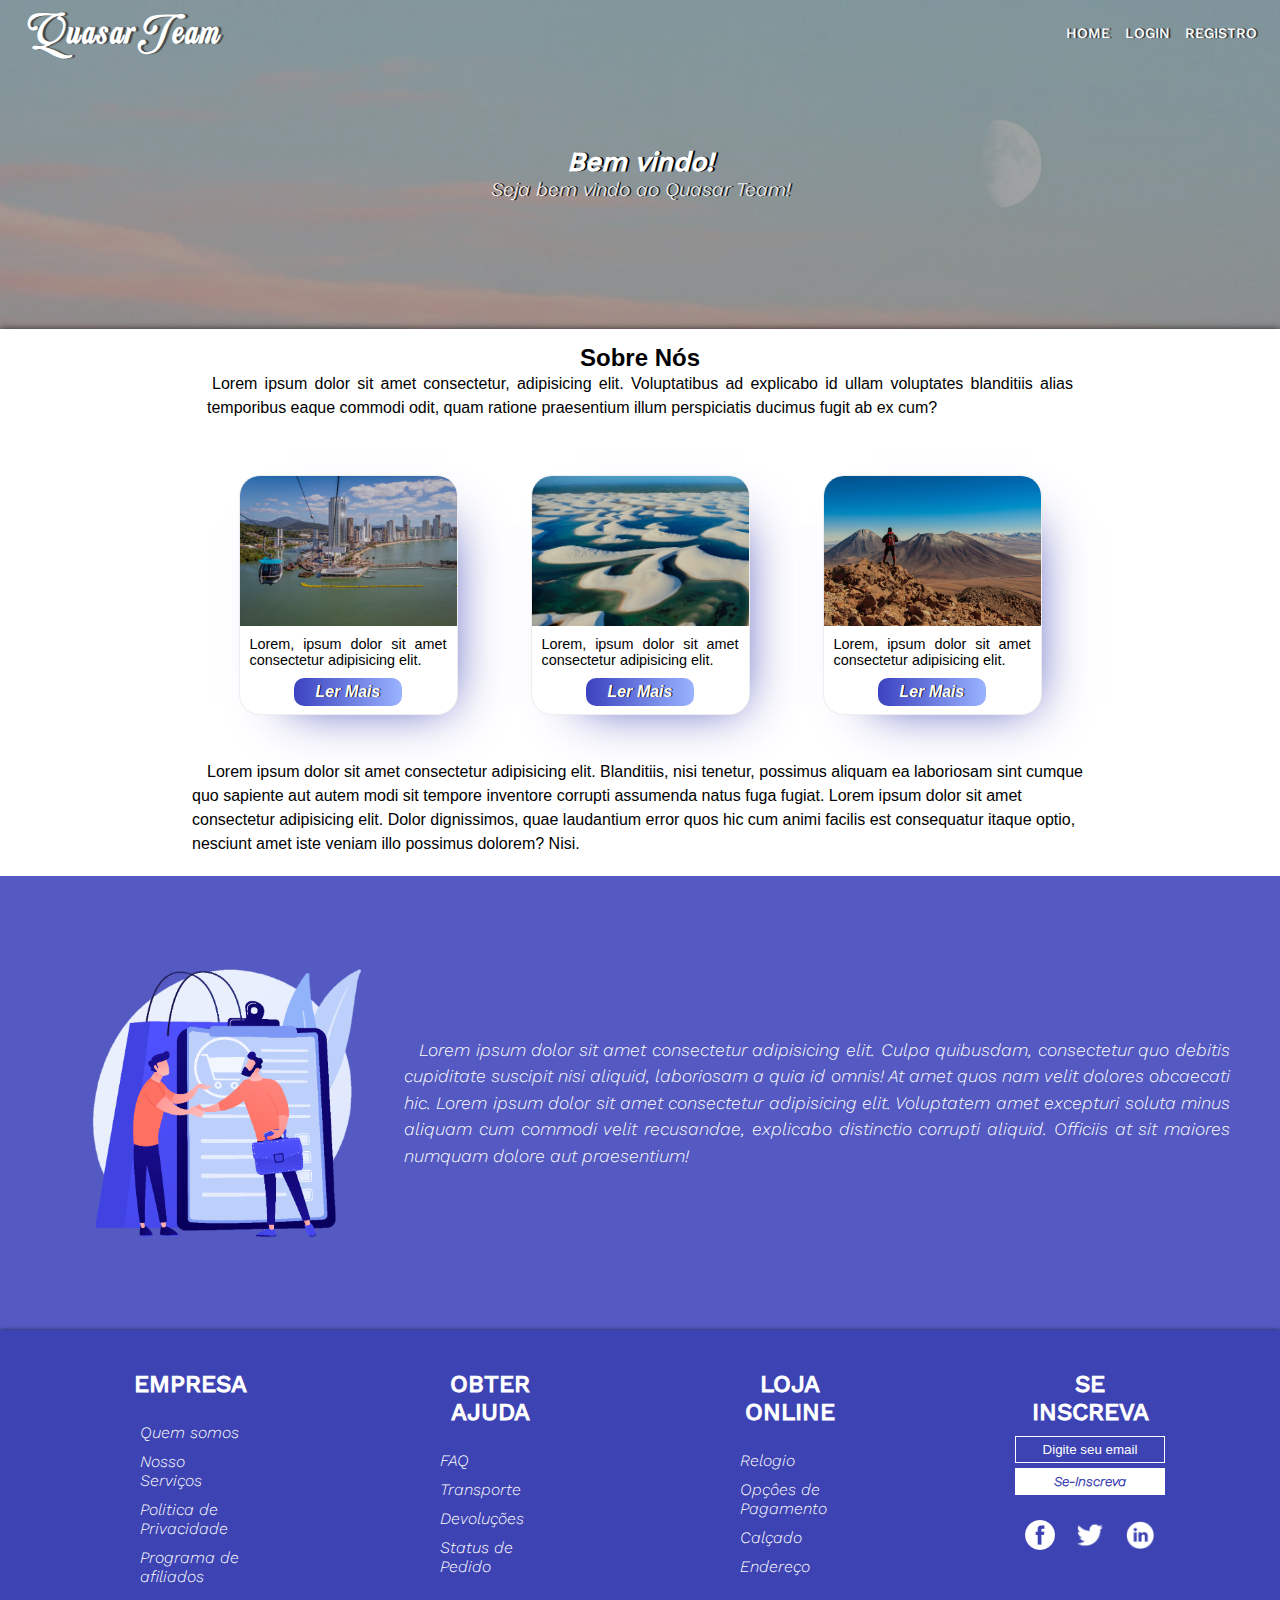
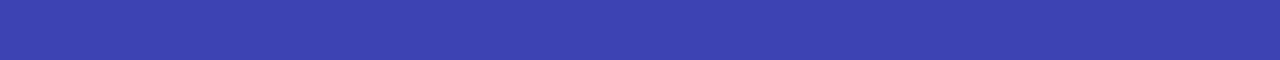
<file: index.html>
<!DOCTYPE html>
<html lang="pt-br">
<head>
	<meta charset="UTF-8">
	<meta http-equiv="X-UA-Compatible" content="IE=edge">
	<meta name="viewport" content="width=device-width, initial-scale=1.0">
	<title>Quasar Team</title>
	<link rel="stylesheet" href="estilos/mobile-first.css">
	<link rel="stylesheet" href="estilos/MediaQuery.css">
	<link rel="stylesheet" href="estilos/MediaQuery-Footer.css">

	<link rel="shortcut icon" href="imagens/Icon.png" type="image/x-icon">

</head>
<body>
	<header>
		<nav>
			<h1>QuasarTeam</h1>
			<ul>
				<li><a href="index.html">Home</a>
				<li><a href="PagLogReg/login.html">Login</a>
				<li><a href="PagLogReg/registro.html">Registro</a>
			</ul>
		</nav>
	</header>

	
	<section class="painel">
		<h1>Bem vindo!</h1>
		<p>Seja bem vindo ao Quasar Team!</p>
	</section>

		<main>
			<section class="container">

				<section class="cont1">
					<h2>Sobre Nós</h2>
					<p>Lorem ipsum dolor sit amet consectetur, adipisicing elit. Voluptatibus ad explicabo id ullam voluptates blanditiis alias temporibus eaque commodi odit, quam ratione praesentium illum perspiciatis ducimus fugit ab ex cum?</p>
				</section>


					<section class="cards">
						<article class="card card-1">
							<div id="img"></div>
							<h3>Lorem, ipsum dolor sit amet consectetur adipisicing elit.</h3>
							<a href="#">Ler Mais</a>
						</article>

						<article class="card card-2">
							<div id="img"></div>
							<h3>Lorem, ipsum dolor sit amet consectetur adipisicing elit.</h3>
							<a href="#">Ler Mais</a>
						</article>

						<article class="card card-3">
							<div id="img"></div>
							<h3>Lorem, ipsum dolor sit amet consectetur adipisicing elit.</h3>
							<a href="#">Ler Mais</a>
						</article>
					</section>

						<article class="cont2">
							<p>Lorem ipsum dolor sit amet consectetur adipisicing elit. Blanditiis, nisi tenetur, possimus aliquam ea laboriosam sint cumque quo sapiente aut autem modi sit tempore inventore corrupti assumenda natus fuga fugiat. Lorem ipsum dolor sit amet consectetur adipisicing elit. Dolor dignissimos, quae laudantium error quos hic cum animi facilis est consequatur itaque optio, nesciunt amet iste veniam illo possimus dolorem? Nisi.</p>	
						</article>
			</section>
		</main>

		<aside>
			<img src="imagens/ilustraçao.png" alt="Ilustração">
			<p>Lorem ipsum dolor sit amet consectetur adipisicing elit. Culpa quibusdam, consectetur quo debitis cupiditate suscipit nisi aliquid, laboriosam a quia id omnis! At amet quos nam velit dolores obcaecati hic. Lorem ipsum dolor sit amet consectetur adipisicing elit. Voluptatem amet excepturi soluta minus aliquam cum commodi velit recusandae, explicabo distinctio corrupti aliquid. Officiis at sit maiores numquam dolore aut praesentium!</p>
		</aside>

		<footer>

			<div class="empresa">
				<h2>Empresa</h2>
				<ul>
					<li>Quem somos</li>
					<li>Nosso Serviços</li>
					<li>Politica de Privacidade</li>
					<li>Programa de afiliados</li>
				</ul>
			</div>

			<div class="ajuda">
				<h2>Obter ajuda</h2>
				<ul>
					<li>FAQ</li>
					<li>Transporte</li>
					<li>Devoluções</li>
					<li>Status de Pedido</li>
				</ul>
			</div>

			<div class="loja">
				<h2>Loja Online</h2>
				<ul>
					<li>Relogio</li>
					<li>Opçôes de Pagamento</li>
					<li>Calçado</li>
					<li>Endereço</li>
				</ul>
			</div>

			<div class="inscriçao">
				<h2>Se Inscreva</h2>

				<form action="#" method="get">
					<input type="email" name="email" id="Iemail" class="email" placeholder="Digite seu email">

					<br>

					<input type="submit" value="Se-Inscreva" class="submit">
				</form>

				<ul>
					<li>
						<a href="#">
						<img src="imagens/Footer-facebook-icon.png" alt="">
						</a>

					<li>
						<a href="#">
						<img src="imagens/Footer-twiiter-icon.png" alt="">
						</a>

					<li>
						<a href="#">
						<img src="imagens/Footer-linkedin-icon.png" alt="">
						</a>
				</ul>
			</div>
		</footer>
								
</body>
</html>
</file>
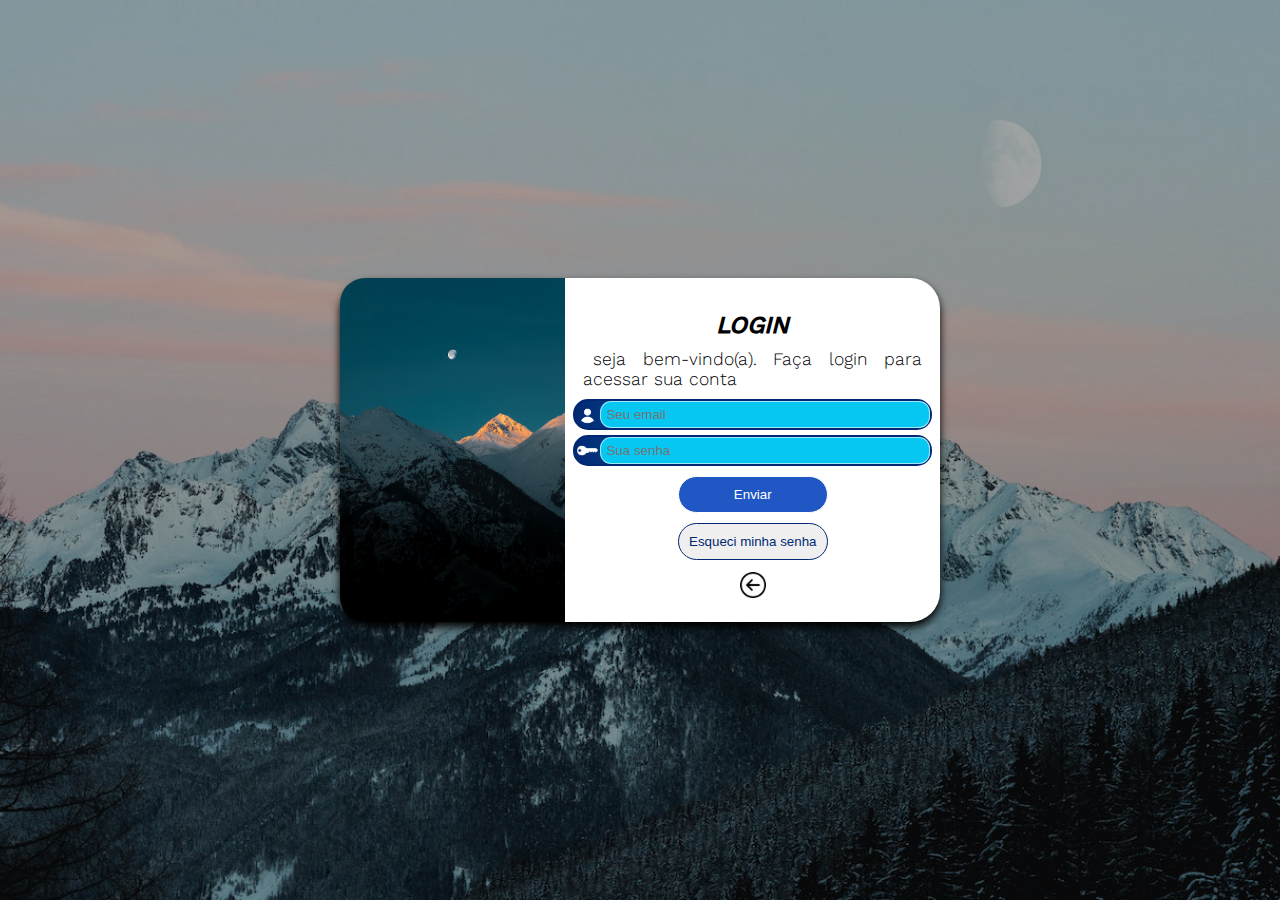
<file: PagLogReg/login.html>
<!DOCTYPE html>
<html lang="pt-br">
<head>
	<meta charset="UTF-8">
	<meta http-equiv="X-UA-Compatible" content="IE=edge">
	<meta name="viewport" content="width=device-width, initial-scale=1.0">
	<title>Quasar Team</title>
	<link rel="stylesheet" href="estilos/Login-MobileFirst.css">
	<link rel="stylesheet" href="estilos/Login-MediaQuery.css">

	<link rel="shortcut icon" href="../imagens/Icon.png" type="image/x-icon">
</head>
<body>
	<main>

		<div class="imagem">
		</div>

		<div class="form">
			<h2>Login</h2>
			<p>seja bem-vindo(a). Faça login para acessar sua conta</p>
		

				<form action="Login.php" method="post" autocomplete="on">

				<div class="form-card">

					<label for="Iemail"><img src="../PagLogReg/imagens/email.png" alt=""></label>

					<input type="email" name="email" id="Iemail" class="login"
					placeholder="Seu email" required  minlength="7" autocomplete="email">

				</div>

				<div class="form-card">
					<label for="Isenha"><img src="../PagLogReg/imagens/senha.png" alt=""></label>

					<input type="password" name="Senha" id="Isenha" class="login" required placeholder="Sua senha" minlength="4" maxlength="15" autocomplete="current-password">
				</div>

				<input type="submit" value="Enviar" id="Enviar">
				<input type="reset" value="Esqueci minha senha" id="esqueci">

				</form>

				<div class="Voltar">
					<a href="../index.html">
						<img src="imagens/voltar.png" alt="">
					</a>
				</div>
		</div>
	</main>
</body>
</html>
</file>
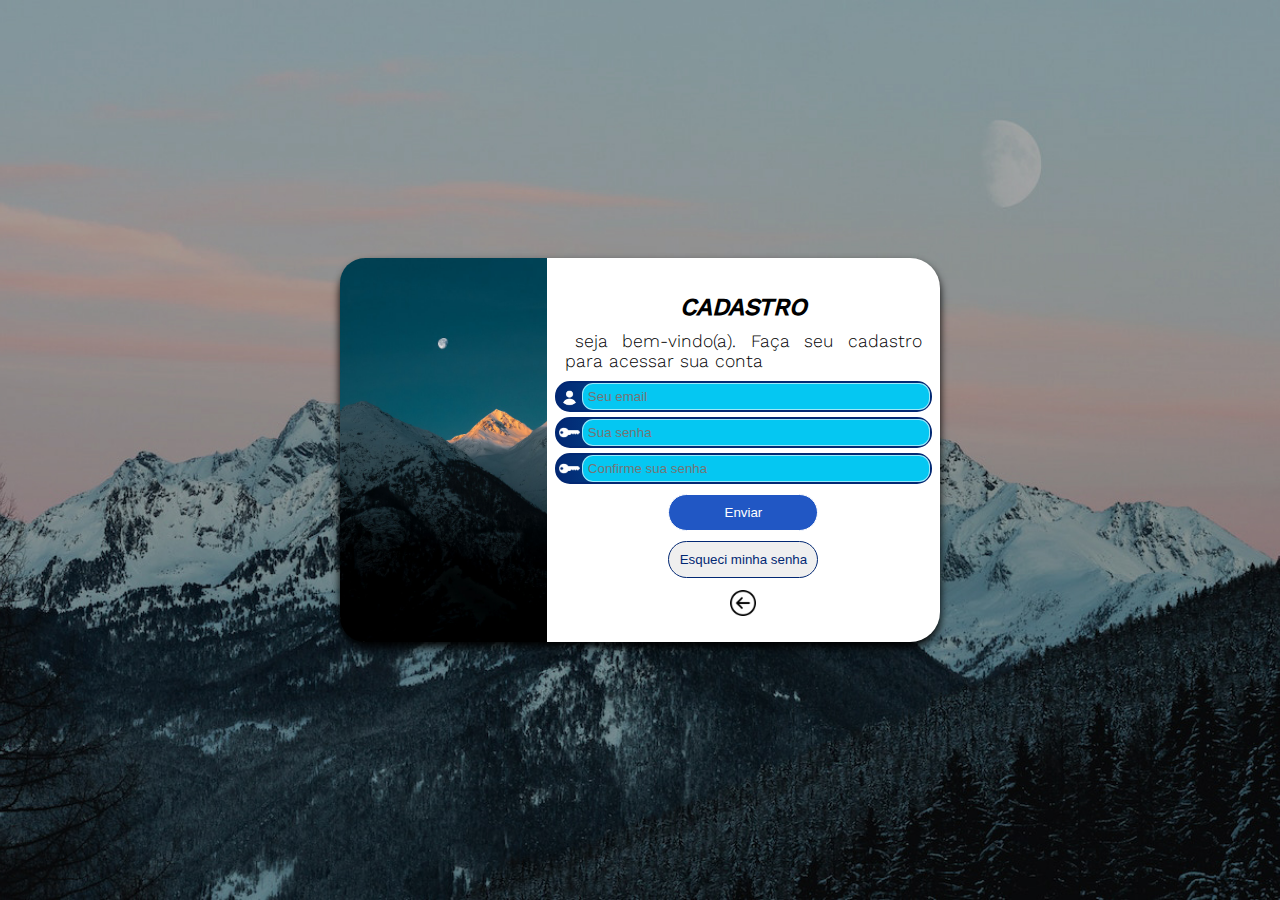
<file: PagLogReg/registro.html>
<!DOCTYPE html>
<html lang="pt-br">
<head>
	<meta charset="UTF-8">
	<meta http-equiv="X-UA-Compatible" content="IE=edge">
	<meta name="viewport" content="width=device-width, initial-scale=1.0">
	<title>Quasar Team</title>

	<link rel="stylesheet" href="estilos/Registro-MobileFirst.css">
	<link rel="stylesheet" href="estilos/Registro-MediaQuery.css">

	<link rel="shortcut icon" href="../imagens/Icon.png" type="image/x-icon">
</head>
<body>
	<main>

		<div class="imagem">
		</div>

		<div class="form">
			<h2>Cadastro</h2>
			<p>seja bem-vindo(a). Faça seu cadastro para acessar sua conta</p>
		

				<form action="Login.php" method="post" autocomplete="on">

				<div class="form-card">

					<label for="Iemail"><img src="../PagLogReg/imagens/email.png" alt=""></label>

					<input type="email" name="email" id="Iemail" class="registro"
					placeholder="Seu email" required  minlength="7" autocomplete="email">

				</div>

				<div class="form-card">
					<label for="Isenha"><img src="../PagLogReg/imagens/senha.png" alt=""></label>

					<input type="password" name="Senha" id="Isenha" class="registro" 
					required 
					placeholder="Sua senha" 
					minlength="4" maxlength="15" 
					autocomplete="current-password">
				</div>

				<div class="form-card">

					<label for="Isenha"><img src="../PagLogReg/imagens/senha.png" alt=""></label>

					<input type="password" name="Senha" id="Isenha" class="registro" 
					required placeholder="Confirme sua senha" 
					minlength="4" maxlength="15" 
					autocomplete="current-password">
				</div>

				<input type="submit" value="Enviar" id="Enviar">
				<input type="reset" value="Esqueci minha senha" id="esqueci">

				</form>

				<div class="Voltar">
					<a href="../index.html" >
						<img src="imagens/voltar.png" alt="">
					</a>
				</div>
		</div>
	</main>
</body>
</html>
</file>
<file: estilos/mobile-first.css>
@charset "UTF-8";

/* Todas as demais Midias*/

/* Typical Device Breakpoints
-----------------------------------
	Pequenas Telas: 600px
	Celular: 600px até 768px
	Tablet:  769px até 992px
	Desktop: 992px até 1200px
	Grandes Telas: acima de 1200px
*/

*{
	margin: 0px;
	padding: 0px;
	box-sizing: border-box;
	font-family: -apple-system, BlinkMacSystemFont, 'Segoe UI', Roboto, Oxygen, Ubuntu, Cantarell, 'Open Sans', 'Helvetica Neue', sans-serif;
}

@font-face {
	font-family: 'font-titulo';
	src: url('../fonts/white_dream/WhiteDreamPERSONALUSEONLY-Regular.otf');
}

@font-face {
	font-family: 'work-medium';
	src: url(../fonts/static/WorkSans-Medium.ttf);
}

@font-face {
	font-family: 'work-light-italic';
	src: url('../fonts/static/WorkSans-LightItalic.ttf');
}

@import url('https://fonts.googleapis.com/css2?family=Open+Sans:ital,wght@0,300;1,400&display=swap');

:root{
	--font-titulo: 'font-titulo';
	--font-work-medium: 'work-medium';
	--font-work-light: 'work-light-italic';

	--cor1: #262625;
	--cor2: #1F3740;
	--cor3: #84B4BF;
	--cor4: #D0ECF2;
	--cor5: #F2D3D0;
}

::-webkit-scrollbar{
	width: 0px;
	height: 0px;
}


/*TROQUEI O WIDTH DO BODY E DO ASIDE PARA AUTO SE FOR DEIXAR A BARRA DE ROLAGEM SE NAO FOR , DEVE MUDAR O BODY E ASIDE PARA 100VW*/
body, html{
	background: var(--cor3) url('../imagens/background-desktop.jpg') no-repeat;
	background-attachment: fixed;
	background-size: cover;
	background-position: center bottom;
	width: auto;
}



main{
	height: 100%;
}

nav{
	padding: 8px;

	display: flex;
	align-items: center;
	justify-content: space-between;
}

nav h1{
	font-size: 1.3em;
	font-family: var(--font-titulo);
	color: white;
	text-shadow: 3px 0px 1px rgba(0, 0, 0, 0.507);
	margin-top: 5px;
	letter-spacing: 2px;
}

nav h1:hover{
	opacity: 0.6;
	transition: 1s;
}

nav ul{
	list-style-type: none;
	display: flex;
	align-items: center;
	justify-content: space-around;
}

nav a{
	font-size: .8em;
	font-weight: bold;
	margin-right: 6px;

	text-decoration: none;
	text-transform: uppercase;

	color: white;
	text-shadow: 2px 0px 1px rgba(0, 0, 0, 0.692);
	font-family: var(--font-work-medium);
	font-weight: 300;
}

li a:hover{
	opacity: 0.6;
	transition: 1s;
	padding-right: 7px;
}

main{
	box-shadow: 0px 0px 7px rgba(0, 0, 0, 0.74);
	width: 100%;
	height: auto;
}

.painel{
	margin-top: 5em;
}

.painel  h1{
	color: white;
	text-shadow: 2.5px 0px 0px rgb(0, 0, 0);
	font-size: 1.7em;
	text-align: center;
	font-family: var(--font-work-medium);
	font-style: italic;
}

.painel > p{
	font-size: 1.2em;
	text-align: center;
	color: white;
	text-shadow: 2.5px 0px 0px black;
	font-family: var(--font-work-light);
}

.container{
	margin-top: 8em;
	width: 100%;
}

.cont1{
	background-color: white;
	padding: 15px;
}

.cont1 h2{
	text-align: center;
}

.cont1 p{
	text-indent: 5px;
	text-align: justify;
	padding-bottom: 30px;
	line-height: 1.5em;
}

.cont2 {
	background-color: #ffff;
}

.cont2 p{
	padding-top: 15px;
	text-indent: 15px;
	line-height: 1.5em;
}



.cards{
	background-color: white;
	width: 100%;
	padding: 10px;
}

.card {
    margin: auto;
    margin-bottom: 20px;
    width: 70%;
    height: 250px;
    background-color: white;
    border-radius: 21px;
    box-shadow: 20px 20px 50px -30px #3d43b3;
    border: 1px solid rgba(0, 0, 0, 0.068);
}


.card-1 #img{
	border-radius: 20px 20px 0px 0px;
	background: url('../imagens/cards/card-1.jpg') no-repeat;
	background-size: cover;
	filter: brightness(80%);
	
	height: 150px;
	width: 100%;
}

.card-2 #img{
	border-radius: 20px 20px 0px 0px;
	background: url('../imagens/cards/card-2.jpg') no-repeat;
	background-size: cover;
	filter: brightness(80%);
	
	height: 150px;
	width: 100%;
}

.card-3 #img{
	border-radius: 20px 20px 0px 0px;
	background: url('../imagens/cards/card-3.jpg') no-repeat;
	background-size: cover;
	filter: brightness(80%);
	
	height: 150px;
	width: 100%;
}

.card h3{
	font-size: .9em;
	font-weight: 300;
	padding: 10px;
	text-align: justify;
}

.card a{
	display: block;
    padding: 5px;
    text-decoration: none;
    color: white;
	text-shadow: 1px 0px 0px black;
    background: linear-gradient(to right, #4f55d1, #9ab3ff);
    border-radius: 10px;
    text-align: center;
    width: 50%;
    margin: auto;
	font-weight: bold;
	font-style: italic;
}

.card a:hover{
	opacity: .9;
	transition-duration: 3s;
	padding-left: 20px;
}

aside{
	background-color: #545ac2;
	width: auto;
	padding: 20px;
}

aside img{
	display: block;
	width: 60%;
	margin: auto;
}

aside p{
	color: white;
	font-family: var(--font-work-light);
	text-indent: 15px;
	text-align: justify;
}


footer{
	width: 100%;
	padding: 20px;

	color: white;
	display: flex;
	align-items: center;
	flex-direction: column;

	background-color: #3d43b3;
	box-shadow: 0px 0px 4px rgba(0, 0, 0, 0.603);
	
}

footer h2{
	font-family: var(--font-work-medium);
	text-align: center;
	text-transform: uppercase;
}


footer ul{
	list-style-type: none;
	padding: 20px;

	display: flex;
	align-items: center;
	flex-direction: column;
}


footer li{
	padding: 5px;
	font-family: var(--font-work-light);
}

footer input.email{
	width: 100%;
	border: 1px solid white;
	background-color: #3d43b3;
	padding: 5px;
}

footer input::placeholder{
	color: white;
	text-align: center;
}

footer input.submit{
	width: 100%;
	border: 1px solid white;
	background-color: white;
	padding: 5px;
	font-family: var(--font-work-light);
	font-weight: bold;
	color: #3d43b3;
	margin-top: 5px;
}

footer img{
	width: 30px;
	height: 30px;
}

.inscriçao h2{
	text-align: center;
}

.inscriçao ul{
	display: flex;
	align-items: center;
	flex-direction: row;
}

.inscriçao a{
	padding: 5px;
}

.inscriçao .submit:hover{
	color: white;
	background-color: #3d43b3;
	transition-duration: 1s;
}
</file>
<file: estilos/MediaQuery.css>
@charset "UTF-8";

/* Todas as demais Midias*/

/* Typical Device Breakpoints
-----------------------------------
	Pequenas Telas: 600px
	Celular: 600px até 768px
	Tablet:  769px até 992px
	Desktop: 992px até 1200px
	Grandes Telas: acima de 1200px
*/

/*Pequenas Telas: 600px*/

@media screen and (min-width: 400px) and (max-width: 600px){

	main{
		background-color: white;
		width: 100%;
	}

	nav h1{
		text-indent: 20px;
		font-size: 1.8em;
		letter-spacing: 3px;
	}

	nav a{
		font-size: .8em;
		margin-right: 15px;
	}

	.container{
		width: 95%;
		margin: auto;
		margin-top: 8em;
	}

	.cont2{
		padding-bottom: 20px;
	}

	.cards{
		background-color: white;
		width: 100%;
		padding: 10px;

		display: flex;
		flex-direction: row;
		flex-wrap: wrap;
	}
	
	.card {
		margin: auto;
		margin-bottom: 20px;
		padding-bottom: 8px;

		width: 40%;
		height: 100%;

		background-color: white;
		border-radius: 21px;

		box-shadow: 20px 20px 50px -30px #3d43b3;
		border: 1px solid rgba(0, 0, 0, 0.068);
	}
	
	
	.card-1 #img{
		border-radius: 20px 20px 0px 0px;
		background: url('../imagens/cards/card-1.jpg') no-repeat;
		background-size: cover;
		
		height: 150px;
		width: 100%;
	}
	
	.card-2 #img{
		border-radius: 20px 20px 0px 0px;
		background: url('../imagens/cards/card-2.jpg') no-repeat;
		background-size: cover;
		
		height: 150px;
		width: 100%;
	}
	
	.card-3 #img{
		border-radius: 20px 20px 0px 0px;
		background: url('../imagens/cards/card-3.jpg') no-repeat;
		background-size: cover;
		
		height: 150px;
		width: 100%;
	}
	
	.card h3{
		font-size: .9em;
		font-weight: 300;
		padding: 10px;
		text-align: justify;
	}
	
	.card a{
		display: block;

		padding: 5px;

		font-weight: bold;
		text-align: center;
		text-decoration: none;
		text-shadow: 1px 0px 0px black;
		color: white;
		
		background: linear-gradient(to right, #3B42BF, #9ab3ff);
		border-radius: 10px;

		width: 50%;
		margin: auto;
	}
	
	.card a:hover{
		opacity: .9;
		transition-duration: .3s;
		padding-left: 10px;
		color: white;
	}

	aside{
		background-color: #545ac2;
		padding: 20px;
	}
	
	aside img{
		display: block;
		width: 65%;
		margin: auto;
	}
	
	aside p{
		color: white;
		font-family: var(--font-work-light);
		text-indent: 15px;
		line-height: 1.8em;
	}
}


/*Celular e Tablet: 600px até 992px*/
@media screen and (min-width: 600px) and (max-width: 992px){

	body, html{
		background: var(--cor3) url('../imagens/background-desktop.jpg') no-repeat;
		background-attachment: fixed;
		background-size: cover;
		background-position: center bottom;
	}

	main{
		background-color: white;
		width: 100%;
	}

	nav h1{
		text-indent: 20px;
		font-size: 1.8em;
		letter-spacing: 3px;
	}

	nav a{
		font-size: .8em;
		margin-right: 15px;
	}

	.container{
		width: 90%;
		margin: auto;
		margin-top: 8em;
	}

	.cont1 p{
		font-size: 1.1;
		padding-top: 15px;
	}

	.cont1 h2{
		font-size: 1.1em;
	}

	.cont2{
		padding-bottom: 20px;
	}

	.cards{
		background-color: white;
		width: 100%;
		padding: 10px;

		display: flex;
		flex-direction: row;
		flex-wrap: wrap;
	}
	
	.card {
		margin: auto;
		margin-bottom: 20px;
		padding-bottom: 8px;

		width: 30%;
		height: 100%;

		background-color: white;
		border-radius: 21px;

		box-shadow: 20px 20px 50px -30px #3d43b3;
		border: 1px solid rgba(0, 0, 0, 0.068);
	}
	
	
	.card-1 #img{
		border-radius: 20px 20px 0px 0px;
		background: url('../imagens/cards/card-1.jpg') no-repeat;
		background-size: cover;
		
		height: 150px;
		width: 100%;
	}
	
	.card-2 #img{
		border-radius: 20px 20px 0px 0px;
		background: url('../imagens/cards/card-2.jpg') no-repeat;
		background-size: cover;
		
		height: 150px;
		width: 100%;
	}
	
	.card-3 #img{
		border-radius: 20px 20px 0px 0px;
		background: url('../imagens/cards/card-3.jpg') no-repeat;
		background-size: cover;
		
		height: 150px;
		width: 100%;
	}
	
	.card h3{
		font-size: .9em;
		font-weight: 300;
		padding: 10px;
		text-align: justify;
	}
	
	.card a{
		display: block;

		padding: 5px;

		font-weight: bold;
		text-align: center;
		text-decoration: none;
		text-shadow: 1px 0px 0px black;
		color: white;
		
		background: linear-gradient(to right, #3B42BF, #9ab3ff);
		border-radius: 10px;

		width: 50%;
		margin: auto;
	}
	
	.card a:hover{
		opacity: .9;
		transition-duration: .3s;
		padding-left: 10px;
		color: white;
	}

	aside{
		background-color: #545ac2;
		padding: 30px;
		
		display: flex;
		align-items: center;
		justify-content: space-around;
	}
	
	aside img{
		display: block;
		width: 50%;
		margin: auto;
	}
	
	aside p{
		color: white;
		font-family: var(--font-work-light);
		text-indent: 15px;
		font-size: 0.9em;
		line-height: 1.6em;
	}
}


@media screen and (min-width: 700px) and (max-width: 992px){

 	aside img{
		display: block;
		width: 40%;
		margin: auto;
 	}

	aside p{
		color: white;
		font-family: var(--font-work-light);
		text-indent: 15px;
		font-size: 1em;
		line-height: 1.9em;
	}
}

/*Desktop: 992px até 1200px*/
@media screen and (min-width: 992px) and (max-width: 1200px){

	body, html{
		background: var(--cor3) url('../imagens/background-desktop.jpg') no-repeat;
		background-attachment: fixed;
		background-size: cover;
		background-position: center bottom;
	}

	main{
		background-color: white;
		width: 100%;
	}

	nav h1{
		text-indent: 20px;
		font-size: 1.8em;
		letter-spacing: 3px;
	}

	nav a{
		font-size: .8em;
		margin-right: 15px;
	}

	.container{
		width: 85%;
		margin: auto;
		margin-top: 8em;
	}

	.cont2{
		padding-bottom: 20px;
	}

	.cards{
		background-color: white;
		width: 100%;
		padding: 10px;

		display: flex;
		flex-direction: row;
		flex-wrap: wrap;
	}
	
	.card {
		margin: auto;
		margin-bottom: 20px;
		padding-bottom: 8px;

		width: 26%;
		height: 100%;

		background-color: white;
		border-radius: 21px;

		box-shadow: 20px 20px 50px -30px #3d43b3;
		border: 1px solid rgba(0, 0, 0, 0.068);
	}
	
	
	.card-1 #img{
		border-radius: 20px 20px 0px 0px;
		background: url('../imagens/cards/card-1.jpg') no-repeat;
		background-size: cover;
		
		height: 150px;
		width: 100%;
	}
	
	.card-2 #img{
		border-radius: 20px 20px 0px 0px;
		background: url('../imagens/cards/card-2.jpg') no-repeat;
		background-size: cover;
		
		height: 150px;
		width: 100%;
	}
	
	.card-3 #img{
		border-radius: 20px 20px 0px 0px;
		background: url('../imagens/cards/card-3.jpg') no-repeat;
		background-size: cover;
		
		height: 150px;
		width: 100%;
	}
	
	.card h3{
		font-size: .9em;
		font-weight: 300;
		padding: 10px;
		text-align: justify;
	}
	
	.card a{
		display: block;

		padding: 5px;

		font-weight: bold;
		text-align: center;
		text-decoration: none;
		text-shadow: 1px 0px 0px black;
		color: white;
		
		background: linear-gradient(to right, #3B42BF, #9ab3ff);
		border-radius: 10px;

		width: 50%;
		margin: auto;
	}
	
	.card a:hover{
		opacity: .9;
		transition-duration: .3s;
		padding-left: 10px;
		color: white;
	}

	aside{
		background-color: #545ac2;
		padding: 30px;
		
		display: flex;
		align-items: center;
		justify-content: space-around;
	}
	
	aside img{
		display: block;
		width: 30%;
	}
	
	aside p{
		color: white;
		font-family: var(--font-work-light);
		text-indent: 15px;
		font-size: 1em;
		line-height: 1.9em;
	}
}


/*Grandes Telas: acima de 1200px*/
@media screen and (min-width: 1200px){

	body, html{
		background: var(--cor3) url('../imagens/background-desktop.jpg') no-repeat;
		background-attachment: fixed;
		background-size: cover;
		background-position: center bottom;
	}

	main{
		background-color: white;
		width: 100%;
	}

	nav h1{
		text-indent: 20px;
		font-size: 1.9em;
		letter-spacing: 3px;
	}

	nav a{
		font-size: .9em;
		margin-right: 15px;
	}

	.container{
		width: 70%;
		margin: auto;
		margin-top: 8em;
	}

	.cont2{
		padding-bottom: 20px;
	}

	.cards{
		background-color: white;
		width: 100%;
		padding: 10px;

		display: flex;
		flex-direction: row;
		flex-wrap: wrap;
	}
	
	.card {
		margin: auto;
		margin-bottom: 20px;
		padding-bottom: 8px;

		width: 25%;
		height: 100%;

		background-color: white;
		border-radius: 21px;

		box-shadow: 20px 20px 50px -30px #3d43b3;
		border: 1px solid rgba(0, 0, 0, 0.068);
	}
	
	
	.card-1 #img{
		border-radius: 20px 20px 0px 0px;
		background: url('../imagens/cards/card-1.jpg') no-repeat;
		background-size: cover;
		
		height: 150px;
		width: 100%;
	}
	
	.card-2 #img{
		border-radius: 20px 20px 0px 0px;
		background: url('../imagens/cards/card-2.jpg') no-repeat;
		background-size: cover;
		
		height: 150px;
		width: 100%;
	}
	
	.card-3 #img{
		border-radius: 20px 20px 0px 0px;
		background: url('../imagens/cards/card-3.jpg') no-repeat;
		background-size: cover;
		
		height: 150px;
		width: 100%;
	}
	
	.card h3{
		font-size: .9em;
		font-weight: 300;
		padding: 10px;
		text-align: justify;
	}
	
	.card a{
		display: block;

		padding: 5px;

		font-weight: bold;
		text-align: center;
		text-decoration: none;
		text-shadow: 1px 0px 0px black;
		color: white;
		
		background: linear-gradient(to right, #3B42BF, #9ab3ff);
		border-radius: 10px;

		width: 50%;
		margin: auto;
	}
	
	.card a:hover{
		opacity: .9;
		transition-duration: .3s;
		padding-left: 10px;
		color: white;
	}

	aside{
		background-color: #545ac2;
		padding: 50px;
		
		display: flex;
		align-items: center;
		justify-content: space-around;
	}
	
	aside img{
		display: block;
		width: 30%;
	}
	
	aside p{
		color: white;
		font-family: var(--font-work-light);
		text-indent: 15px;
		font-size: 1.1em;
		line-height: 1.5em;
	}
}
</file>
<file: estilos/MediaQuery-Footer.css>
@charset "UTF-8";

@media screen and (min-width: 500px){
	footer{
		width: 100%;
		padding: 20px;
	
		color: white;

		display: flex;
		align-items: center;
		flex-direction: row;
		flex-wrap: wrap;
		justify-content: space-around;
	
		background-color: #3d43b3;
	}

	.inscriçao{
		display: inline-block;
		text-align: right;
	}

	.inscriçao h2{
		text-align: center;
	}

	.inscriçao input.email{
		width: 100%;
	}

	.inscriçao input.submit{
		width: 100%;
	}

	.inscriçao ul{
		padding: 0px;
	}
}

@media screen and (min-width: 656px){
	footer{
		width: 100%;
		padding: 40px;
	
		color: white;

		display: flex;
		align-items: center;
		flex-direction: row;
		flex-wrap: nowrap;
		justify-content: space-around;
	
		background-color: #3d43b3;
	}

	footer div{
		width: 150px;
		height: 250px;
	}

	footer ul{
		align-items: flex-start;
	}

	.inscriçao h2{
		margin-bottom: 10px;
	}

	.inscriçao ul{
		margin-top: 20px;
	}
}
</file>
<file: PagLogReg/estilos/Login-MobileFirst.css>
@charset "UTF-8";

@font-face {
	font-family: 'WorkSansMedium' ;
	src: url('../../fonts/static/WorkSans-Medium.ttf');
}

@font-face {
	font-family: 'WorkSansLight' ;
	src: url('../../fonts/static/WorkSans-Light.ttf');
}

::-webkit-scrollbar{
	width: 0px;
	height: 0px;
}

:root{
	--font-titulo: 'WorkSansMedium';
	--font-padrao: 'WorkSansLight';
}


*{
	padding: 0px;
	margin: 0px;
	box-sizing: border-box;
	font-family: -apple-system, BlinkMacSystemFont, 'Segoe UI', Roboto, Oxygen, Ubuntu, Cantarell, 'Open Sans', 'Helvetica Neue', sans-serif;
}

body, html{
	background: url('../../imagens/background-desktop.jpg') no-repeat;
	background-position: center;
	background-size: cover;
	background-attachment: fixed;

	width: auto;
	height: 100vh;

	display: flex;
	align-items: center;
	justify-content: center;
}

main{
	width: 60vw;
	background-color: white;

	border-radius: 30px;
	box-shadow: 0px 5px 9px black;

	transition: width .3s, height .3s;
	transition-timing-function: ease;
}

.imagem{
	background-image: url('../imagens/background.jpg');
	background-position: center center;
	background-repeat: no-repeat;
	background-size: cover;

	height: 150px;
	width: 100%;
	border-radius: 30px 30px 0px 0px;
}


.form{
	padding: 8px;
}

.form h2{
	text-align: center;
	font-family: var(--font-titulo);
	text-transform: uppercase;
	font-style: italic;
	margin: 10px;
	color: black;
}

.form p{
	font-size: 1.1em;
	text-indent: 10px;
	text-align: justify;
	font-family: var(--font-padrao);
	margin: 10px;
	color: black;
}

.form-card{
	display: flex;
	justify-content: flex-start;
	align-items: center;

	margin-top: 5px;

	border: 2px solid #022873;
	background-image: linear-gradient(to right , #022873, #05C7F2);
	border-radius: 15px;
}

.login{
	width: 100%;
	border-radius: 11px;
	border: 1px solid #ffffff9c;
	padding: 5px;
	background-color: #05C7F2;
}

img{
	width: 25px;
	height: 25px;
	vertical-align: middle;
	padding: 2px;
}

#Enviar{
	display: block;
	margin: auto;
	margin-top: 10px;

	padding: 10px;
	width: 150px;

	background-color: #2157c4;
	color: white;

	border: 1px solid white;
	border-radius: 30px;
}

#Enviar:hover{
	background-color: #022873;
	padding-left: 10px;
	color: white;
	transition-duration: 1s;
}

#esqueci{
	display: block;
	margin: auto;
	margin-top: 10px;
	padding: 10px;
	width: 150px;

	border: 1px solid #022873;
	border-radius: 30px;
	color: #022873;
}

#esqueci:hover{
	color: white;
	background-color: #022873;
	transition-duration: 1s;
}

.Voltar{
	width: 100%;
}

.Voltar img {
    margin: auto;
    margin-top: 10px;
    width: 30px;
    height: 30px;
    display: block;
}
</file>
<file: PagLogReg/estilos/Login-MediaQuery.css>
@charset "UTF-8";

/* Todas as demais Midias*/

/* Typical Device Breakpoints
-----------------------------------
	Pequenas Telas: 600px
	Celular: 600px até 768px
	Tablet:  769px até 992px
	Desktop: 992px até 1200px
	Grandes Telas: acima de 1200px
*/

@media screen and (min-width: 450px){
	main{
		width: 50vw;
	}
}

/*Pequenas Telas: 600px*/
@media screen and (min-width: 600px) and (max-width: 768px){
	main{
		width: 45vw;
		background-color: white;
	
		border-radius: 30px;
		box-shadow: 0px 5px 9px black;
	}
}

/*Tablet:  769px até 992px*/
@media screen and (min-width: 769px) and (max-width: 992px){
	main{
		display: flex;
		align-items: center;
		justify-content: space-around;
	}

	.imagem{
		width: 70%;
		height: 21.5em;
		border-radius: 25px 0px 0px 25px;
	}
}


/*Desktop: 992px até 1200px*/
@media screen and (min-width: 992px) and (max-width: 1200px){
	main{
		width: 50vw;

		display: flex;
		align-items: center;
		justify-content: space-around;
	}

	.imagem{
		width: 50%;
		height: 21.5em;
		border-radius: 25px 0px 0px 25px;
	}
}

@media screen and (min-width: 1200px){
	main{
		width: 600px;

		display: flex;
		align-items: center;
		justify-content: space-around;
	}

	.imagem{
		width: 50%;
		height: 21.5em;
		border-radius: 25px 0px 0px 25px;
	}
}
</file>
<file: PagLogReg/estilos/Registro-MobileFirst.css>
@charset "UTF-8";

@font-face {
	font-family: 'WorkSansMedium' ;
	src: url('../../fonts/static/WorkSans-Medium.ttf');
}

@font-face {
	font-family: 'WorkSansLight' ;
	src: url('../../fonts/static/WorkSans-Light.ttf');
}

::-webkit-scrollbar{
	width: 0px;
	height: 0px;
}

:root{
	--font-titulo: 'WorkSansMedium';
	--font-padrao: 'WorkSansLight';
}


*{
	padding: 0px;
	margin: 0px;
	box-sizing: border-box;
	font-family: -apple-system, BlinkMacSystemFont, 'Segoe UI', Roboto, Oxygen, Ubuntu, Cantarell, 'Open Sans', 'Helvetica Neue', sans-serif;
}

body, html{
	background: url('../../imagens/background-desktop.jpg') no-repeat;
	background-position: center;
	background-size: cover;
	background-attachment: fixed;

	width: auto;
	height: 100vh;

	display: flex;
	align-items: center;
	justify-content: center;
}

main{
	width: 60vw;
	background-color: white;

	border-radius: 30px;
	box-shadow: 0px 5px 9px black;

	transition: width .3s, height .3s;
	transition-timing-function: ease;
}

.imagem{
	background-image: url('../imagens/background.jpg');
	background-position: center center;
	background-repeat: no-repeat;
	background-size: cover;

	height: 125px;
	width: 100%;
	border-radius: 30px 30px 0px 0px;
}


.form{
	padding: 8px;
}

.form h2{
	text-align: center;
	font-family: var(--font-titulo);
	text-transform: uppercase;
	font-style: italic;
	margin: 10px;
	color: black;
}

.form p{
	font-size: 1.1em;
	text-indent: 10px;
	text-align: justify;
	font-family: var(--font-padrao);
	margin: 10px;
	color: black;
}

.form-card{
	display: flex;
	justify-content: flex-start;
	align-items: center;

	margin-top: 5px;

	border: 2px solid #022873;
	background-image: linear-gradient(to right , #022873, #05C7F2);
	border-radius: 15px;
}

.registro{
	width: 100%;
	border-radius: 11px;
	border: 1px solid #ffffff9c;
	padding: 5px;
	background-color: #05C7F2;
}

img{
	width: 25px;
	height: 25px;
	vertical-align: middle;
	padding: 2px;
}

#Enviar{
	display: block;
	margin: auto;
	margin-top: 10px;

	padding: 10px;
	width: 150px;

	background-color: #2157c4;
	color: white;

	border: 1px solid white;
	border-radius: 30px;
}

#Enviar:hover{
	background-color: #022873;
	padding-left: 10px;
	color: white;
	transition-duration: 1s;
}

#esqueci{
	display: block;
	margin: auto;
	margin-top: 10px;
	padding: 10px;
	width: 150px;

	border: 1px solid #022873;
	border-radius: 30px;
	color: #022873;
}

#esqueci:hover{
	color: white;
	background-color: #022873;
	transition-duration: 1s;
}

.Voltar{
	width: 100%;
}

.Voltar img {
    margin: auto;
    margin-top: 10px;
    width: 30px;
    height: 30px;
    display: block;
}
</file>
<file: PagLogReg/estilos/Registro-MediaQuery.css>
@charset "UTF-8";

/* Todas as demais Midias*/

/* Typical Device Breakpoints
-----------------------------------
	Pequenas Telas: 600px
	Celular: 600px até 768px
	Tablet:  769px até 992px
	Desktop: 992px até 1200px
	Grandes Telas: acima de 1200px
*/

@media screen and (min-width: 450px){
	main{
		width: 50vw;
	}
}

/*Pequenas Telas: 600px*/
@media screen and (min-width: 600px) and (max-width: 768px){
	main{
		width: 45vw;
		background-color: white;
	
		border-radius: 30px;
		box-shadow: 0px 5px 9px black;
	}
}

/*Tablet:  769px até 992px*/
@media screen and (min-width: 769px) and (max-width: 992px){
	main{
		display: flex;
		align-items: center;
		justify-content: space-around;
	}

	.imagem{
		width: 70%;
		height: 24em;
		border-radius: 25px 0px 0px 25px;
	}
}


/*Desktop: 992px até 1200px*/
@media screen and (min-width: 992px) and (max-width: 1200px){
	main{
		width: 50vw;

		display: flex;
		align-items: center;
		justify-content: space-around;
	}

	.imagem{
		width: 50%;
		height: 24em;
		border-radius: 25px 0px 0px 25px;
	}
}

@media screen and (min-width: 1200px){
	main{
		width: 600px;

		display: flex;
		align-items: center;
		justify-content: space-around;
	}

	.imagem{
		width: 50%;
		height: 24em;
		border-radius: 25px 0px 0px 25px;
	}
}
</file>
